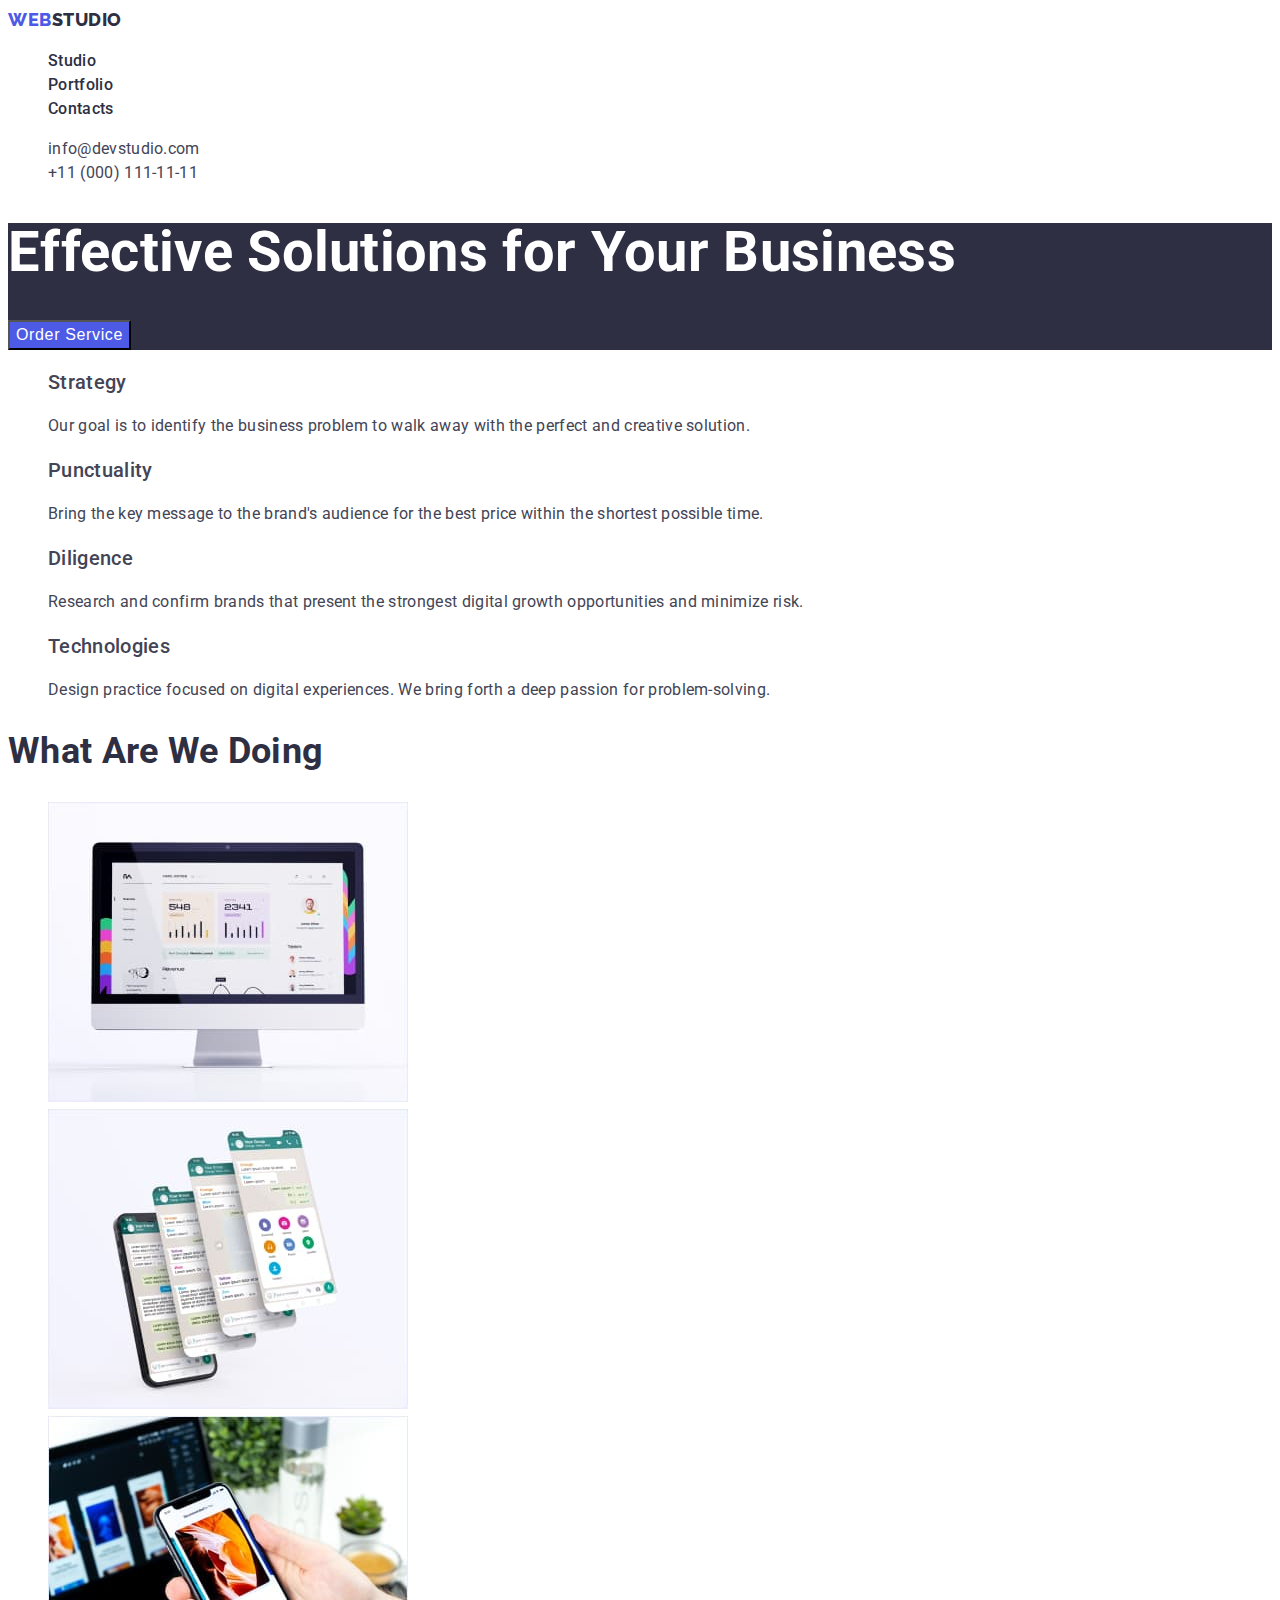
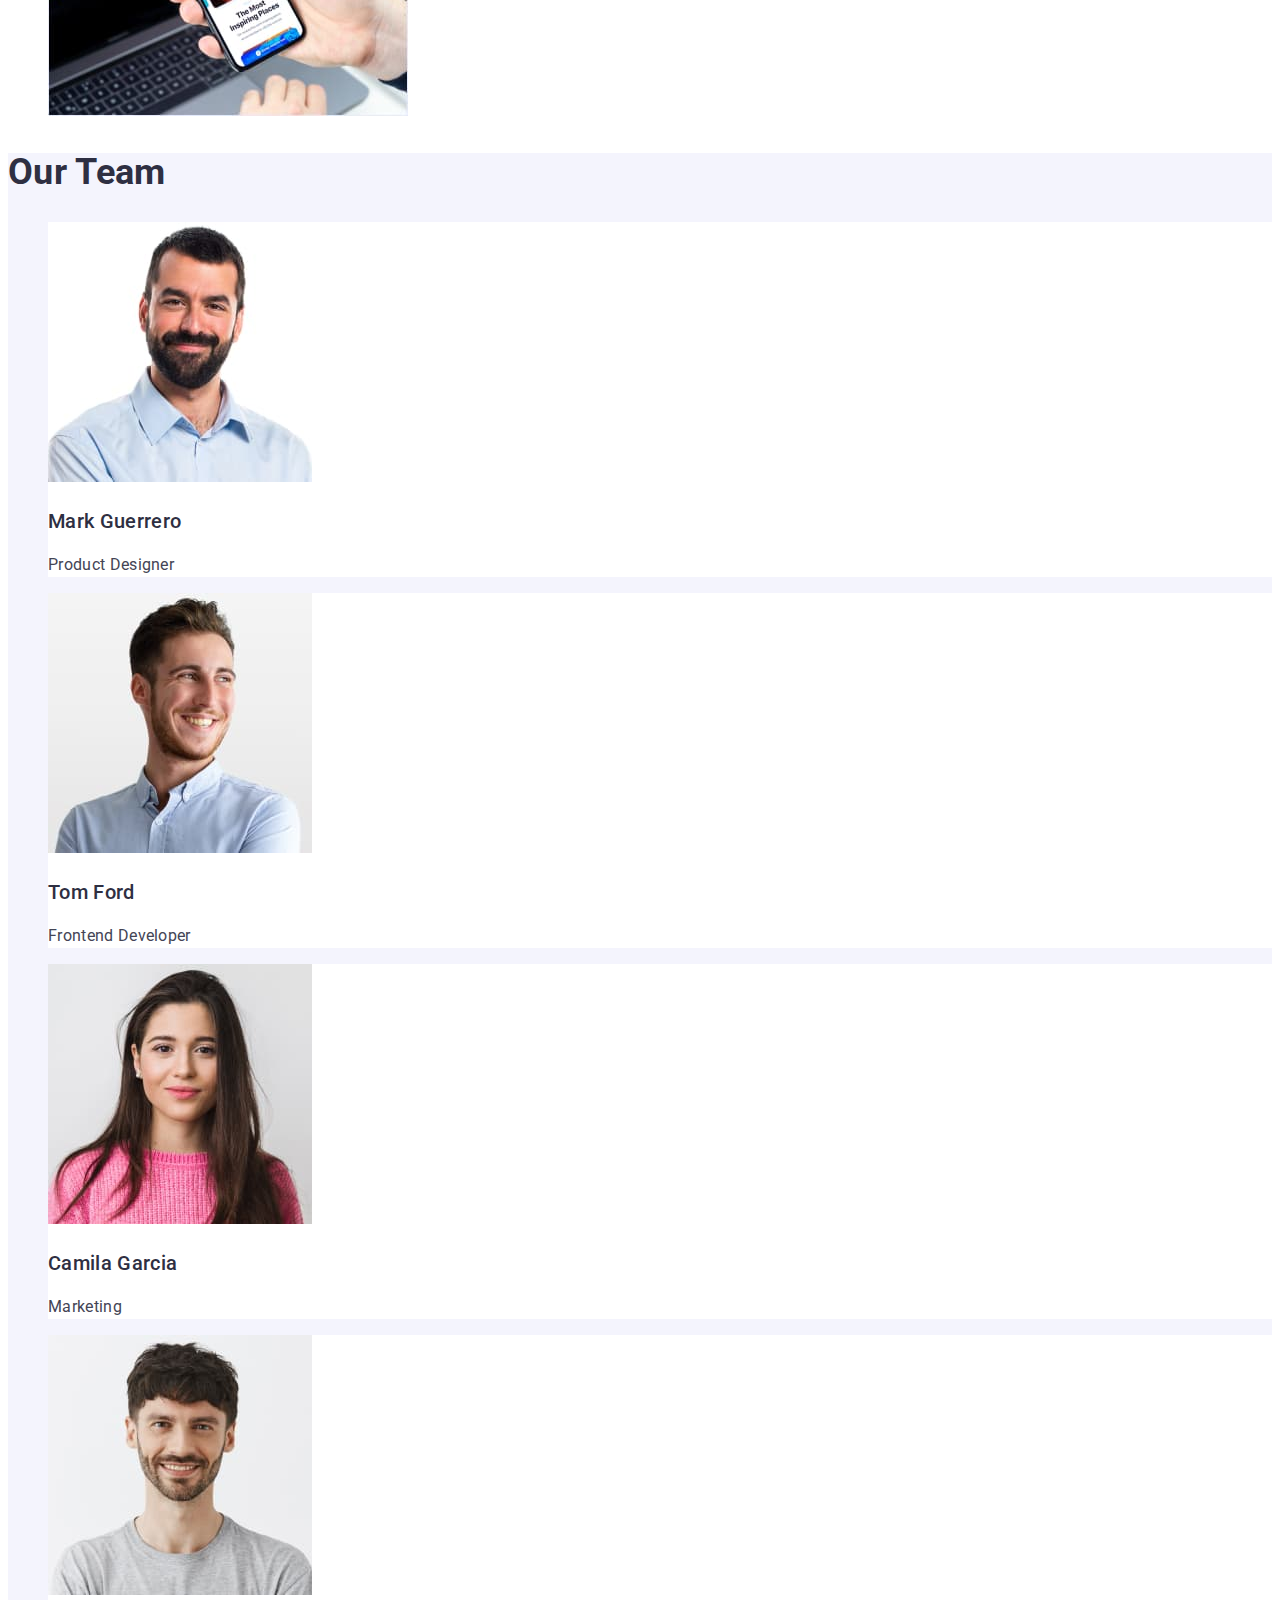
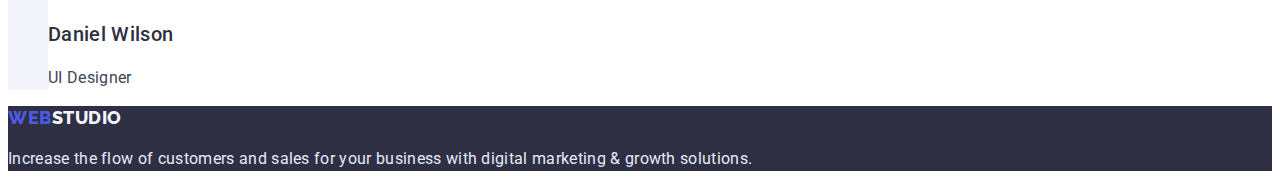
<file: index.html>
<!DOCTYPE html>
<html lang="en">
	<head>
		<meta charset="UTF-8" />
		<meta http-equiv="X-UA-Compatible" content="IE=edge" />
		<meta name="viewport" content="width=device-width, initial-scale=1.0" />
		<title>WebStudio</title>
		<link rel="preconnect" href="https://fonts.googleapis.com" />
		<link rel="preconnect" href="https://fonts.gstatic.com" crossorigin />
		<link
			href="https://fonts.googleapis.com/css2?family=Raleway:wght@800&family=Roboto:wght@400;500;700&display=swap"
			rel="stylesheet"
		/>
		<link rel="stylesheet" href="./css/styles.css " />
	</head>
	<body>
		<header>
			<!-- Top line -->
			<nav>
				<a href="./index.html" class="logo">
					<span class="logo-web">Web</span>Studio
				</a>
				<ul class="site-nav list">
					<li><a href="./index.html" class="link">Studio</a></li>
					<li><a href="./portfolio.html" class="link">Portfolio</a></li>
					<li><a href="" class="link">Contacts</a></li>
				</ul>
			</nav>

			<address class="address">
				<ul class="list">
					<li>
						<a href="mailto:info@devstudio.com" class="address-link"
							>info@devstudio.com</a
						>
					</li>
					<li>
						<a href="tel:+110001111111" class="address-link"
							>+11 (000) 111-11-11</a
						>
					</li>
				</ul>
			</address>
		</header>

		<main>
			<!-- hero image -->
			<section class="hero">
				<h1 class="hero-titel">Effective Solutions for Your Business</h1>
				<button type="button" class="hero-button">Order Service</button>
			</section>

			<!-- Feature -->
			<section class="section">
				<h2 class="title">Feature</h2>
				<ul class="feature-list">
					<li>
						<h3 class="feature-title">Strategy</h3>
						<p>
							Our goal is to identify the business problem to walk away with the
							perfect and creative solution.
						</p>
					</li>
					<li>
						<h3 class="feature-title">Punctuality</h3>
						<p>
							Bring the key message to the brand's audience for the best price
							within the shortest possible time.
						</p>
					</li>
					<li>
						<h3 class="feature-title">Diligence</h3>
						<p>
							Research and confirm brands that present the strongest digital
							growth opportunities and minimize risk.
						</p>
					</li>
					<li>
						<h3 class="feature-title">Technologies</h3>
						<p>
							Design practice focused on digital experiences. We bring forth a
							deep passion for problem-solving.
						</p>
					</li>
				</ul>
			</section>

			<!-- What are we doing -->
			<section class="section">
				<h2 class="section-title">What are we doing</h2>
				<ul class="list">
					<li>
						<img
							src="./images/example.jpg"
							alt="examples of work"
							width="360"
						/>
					</li>
					<li>
						<img
							src="./images/example_2.jpg"
							alt="examples of work"
							width="360"
						/>
					</li>
					<li>
						<img
							src="./images/example_3.jpg"
							alt="examples of work"
							width="360"
						/>
					</li>
				</ul>
			</section>

			<!-- Our Team -->
			<section class="team">
				<h2 class="section-title">Our Team</h2>
				<ul class="team-list">
					<li class="team-card">
						<a href="" class="team-person">
							<img
								src="./images/photo_mark_guerrero.jpg"
								alt="Photo Mark Guerrero"
								width="264"
							/>
							<h3 class="team-title">Mark Guerrero</h3>
							<p class="team-text">Product Designer</p>
						</a>
					</li>
					<li class="team-card">
						<a href="" class="team-person">
							<img
								src="./images/photo_tom_ford.jpg"
								alt="Photo Tom Ford"
								width="264"
							/>
							<h3 class="team-title">Tom Ford</h3>
							<p class="team-text">Frontend Developer</p>
						</a>
					</li>
					<li class="team-card">
						<a href="" class="team-person">
							<img
								src="./images/photo_camila_garcia.jpg"
								alt="Photo Camila Garcia"
								width="264"
							/>
							<h3 class="team-title">Camila Garcia</h3>
							<p class="team-text">Marketing</p>
						</a>
					</li>
					<li class="team-card">
						<a href="" class="team-person">
							<img
								src="./images/photo_daniel_wilson.jpg"
								alt="Photo Daniel Wilson"
								width="264"
							/>
							<h3 class="team-title">Daniel Wilson</h3>
							<p class="team-text">UI Designer</p>
						</a>
					</li>
				</ul>
			</section>
		</main>

		<!-- footer -->
		<footer class="footer">
			<a href="./index.html" class="footer-logo">
				<span class="footer-web">Web</span>Studio
			</a>
			<p class="footer-text">
				Increase the flow of customers and sales for your business with digital
				marketing & growth solutions.
			</p>
		</footer>
	</body>
</html>
</file>
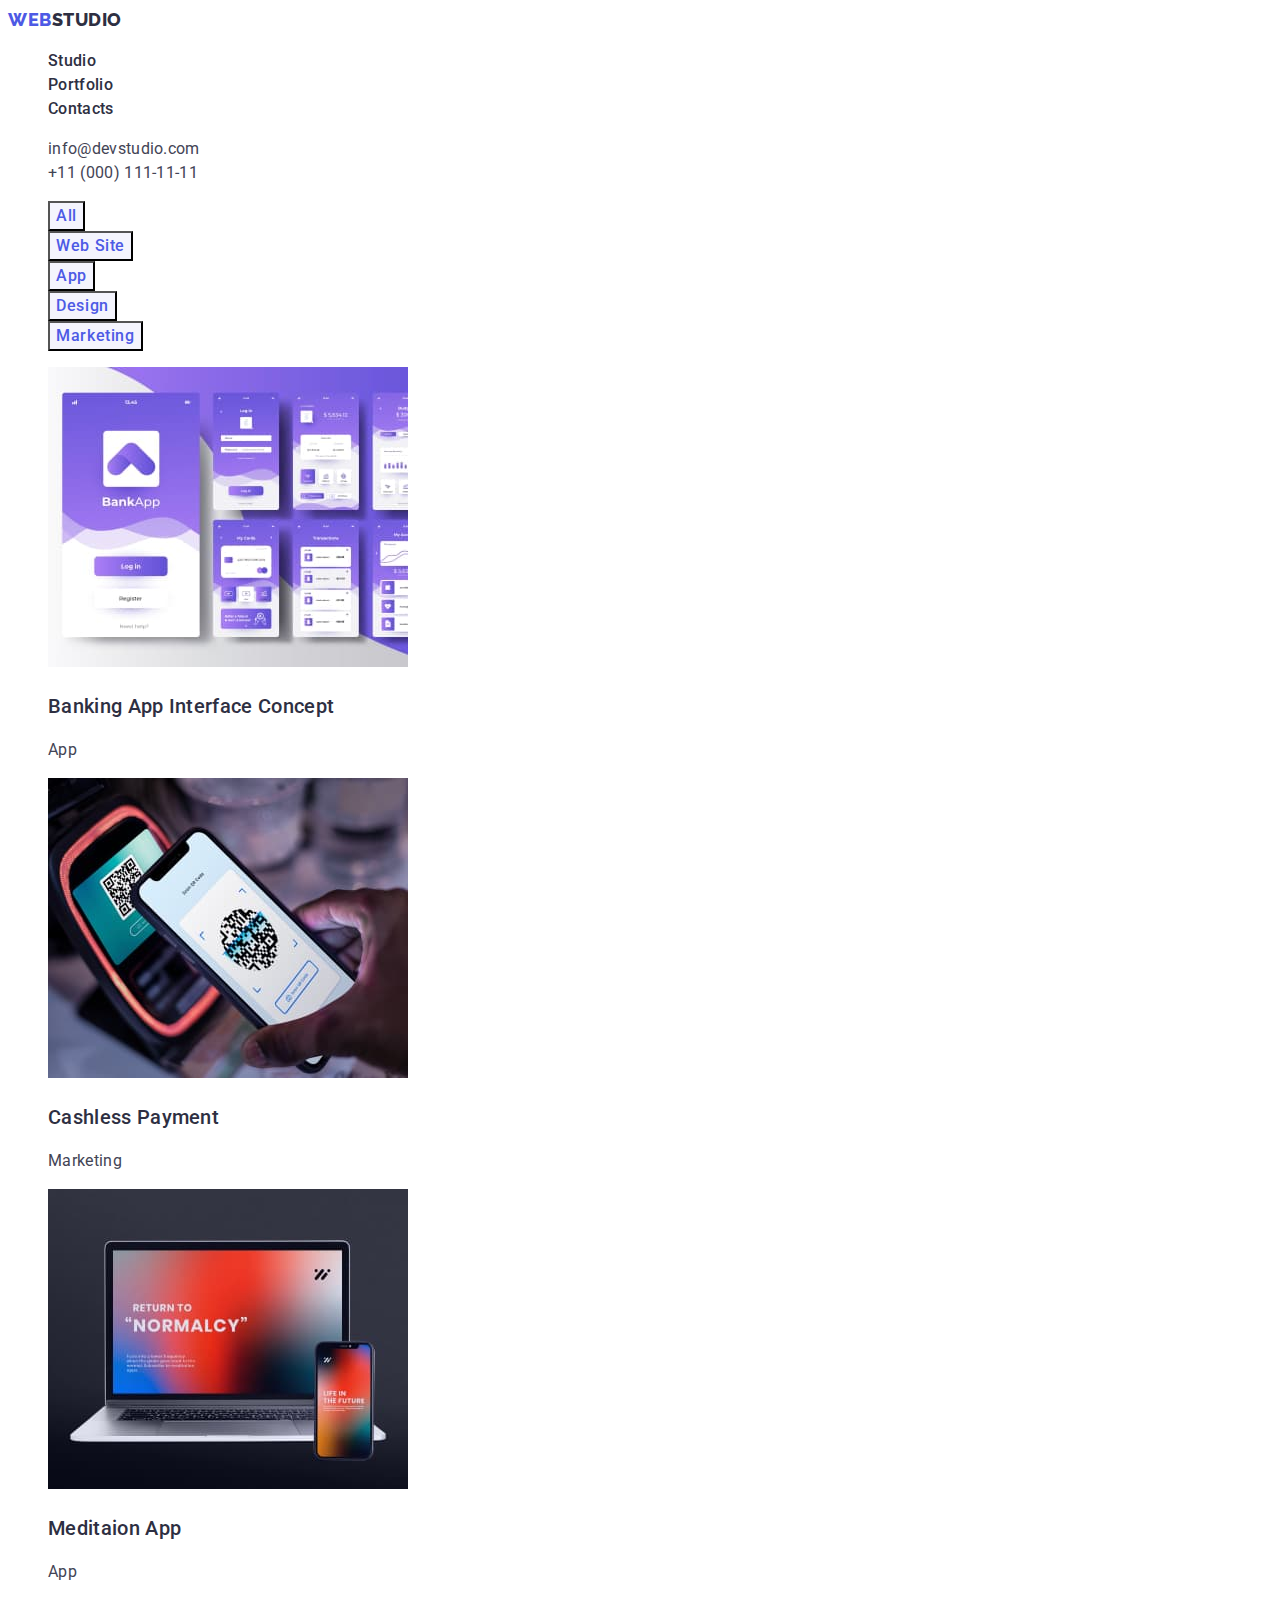
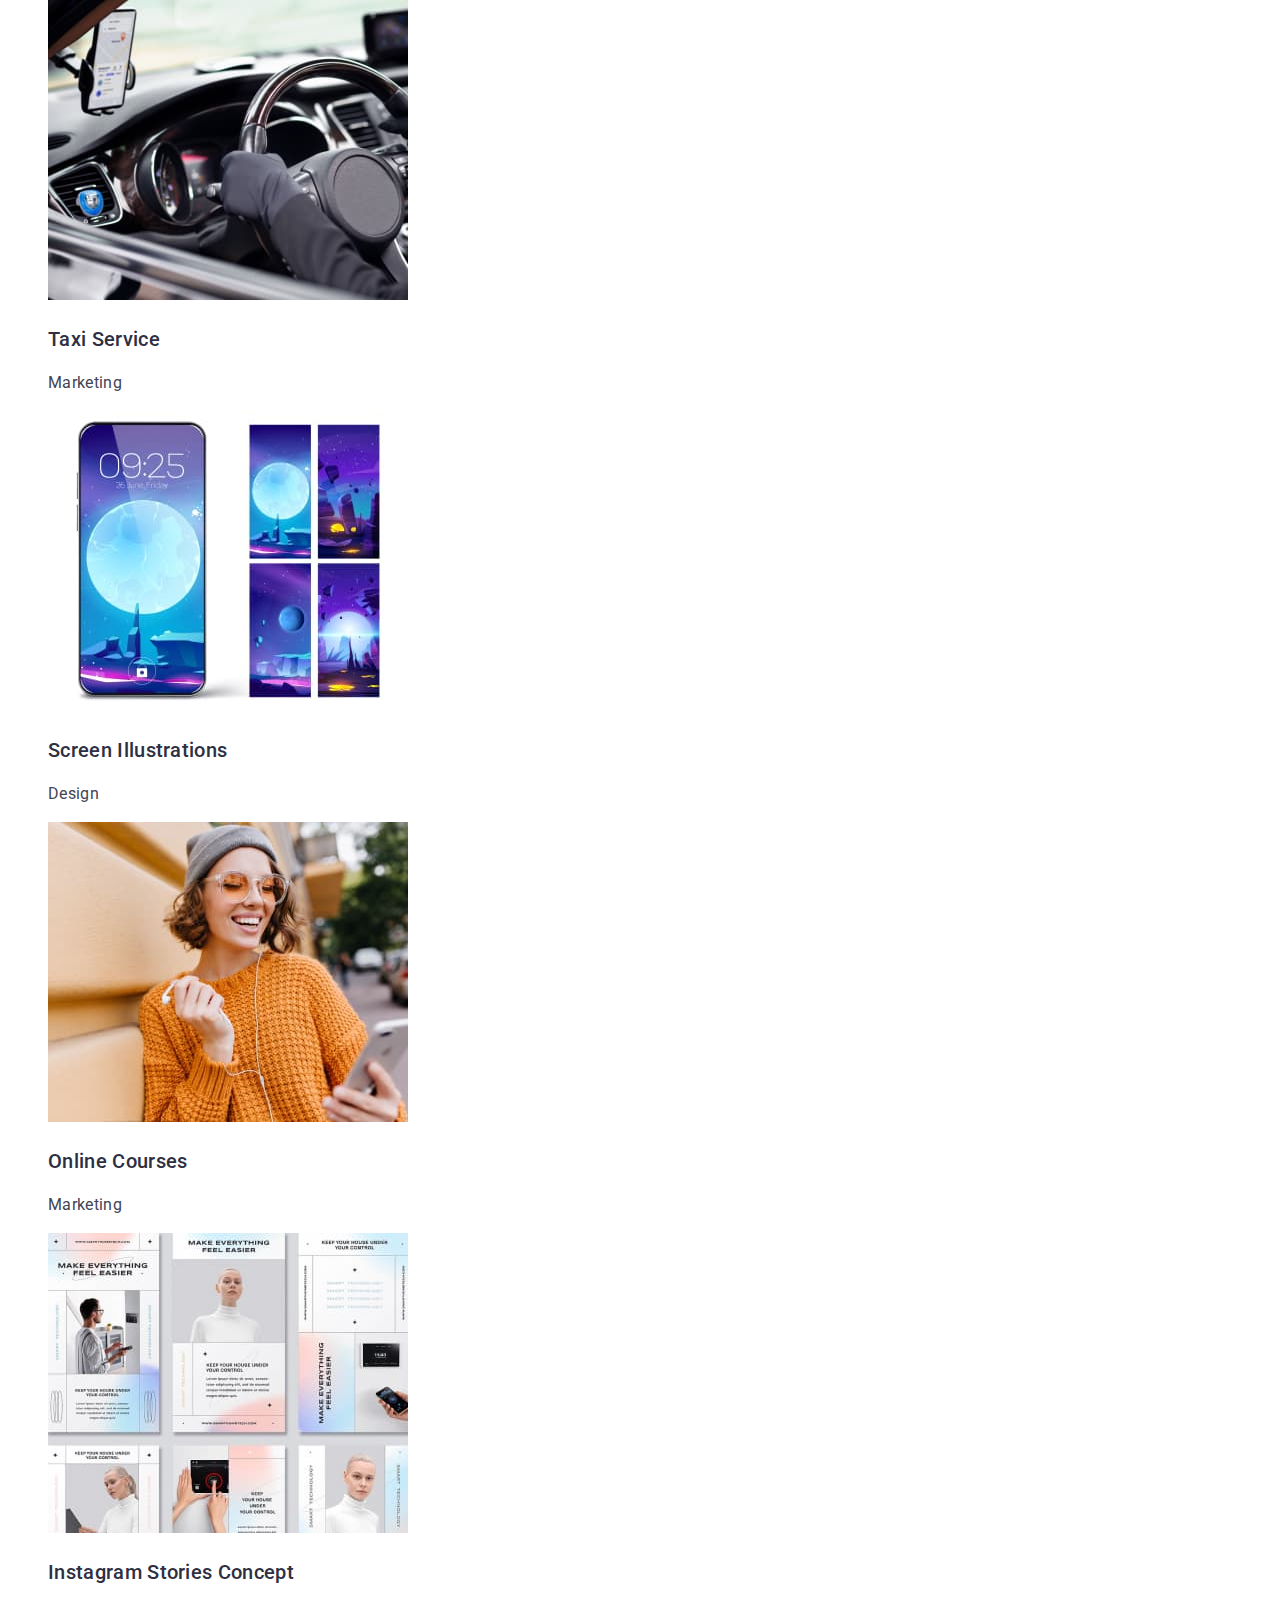
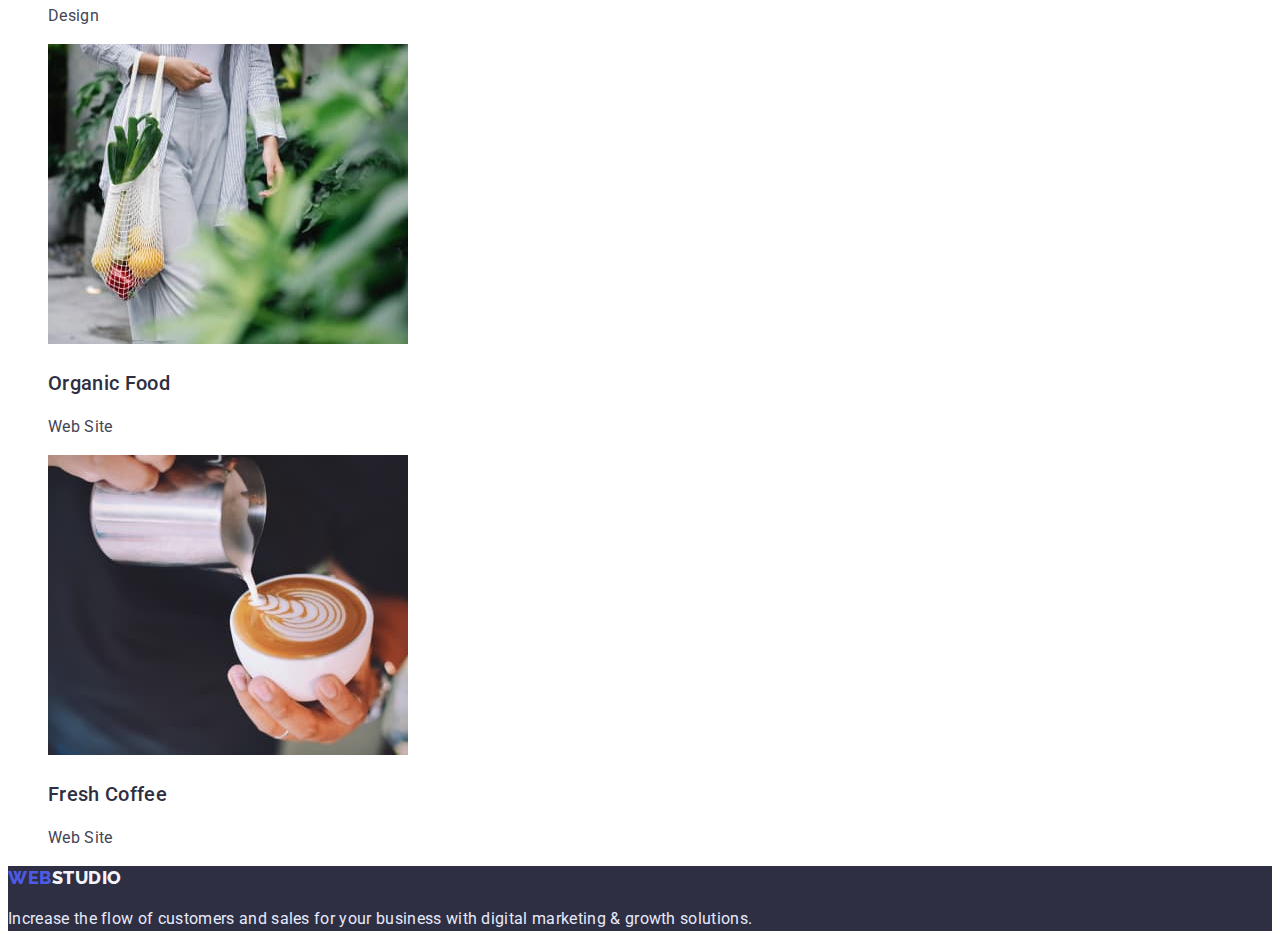
<file: portfolio.html>
<!DOCTYPE html>
<html lang="en">
	<head>
		<meta charset="UTF-8" />
		<meta http-equiv="X-UA-Compatible" content="IE=edge" />
		<meta name="viewport" content="width=device-width, initial-scale=1.0" />
		<title>Portfolio</title>
		<link rel="preconnect" href="https://fonts.googleapis.com" />
		<link rel="preconnect" href="https://fonts.gstatic.com" crossorigin />
		<link
			href="https://fonts.googleapis.com/css2?family=Raleway:wght@800&family=Roboto:wght@400;500;700&display=swap"
			rel="stylesheet"
		/>
		<link rel="stylesheet" href="./css/styles.css" />
	</head>
	<body>
		<header>
			<!-- Top line -->
			<nav>
				<a href="./index.html" class="logo">
					<span class="logo-web">Web</span>Studio
				</a>
				<ul class="site-nav list">
					<li><a href="./index.html" class="link">Studio</a></li>
					<li><a href="./portfolio.html" class="link">Portfolio</a></li>
					<li><a href="" class="link">Contacts</a></li>
				</ul>
			</nav>

			<address class="address">
				<ul class="list">
					<li>
						<a href="mailto:info@devstudio.com" class="address-link"
							>info@devstudio.com</a
						>
					</li>
					<li>
						<a href="tel:+110001111111" class="address-link"
							>+11 (000) 111-11-11</a
						>
					</li>
				</ul>
			</address>
		</header>

		<main>
			<section class="portfolio">
				<h1 class="title">Portfolio</h1>
				<ul class="portfolio-section">
					<li>
						<button type="button" class="portfolio-button">All</button>
					</li>
					<li>
						<button type="button" class="portfolio-button">Web Site</button>
					</li>
					<li>
						<button type="button" class="portfolio-button">App</button>
					</li>
					<li>
						<button type="button" class="portfolio-button">Design</button>
					</li>
					<li>
						<button type="button" class="portfolio-button">Marketing</button>
					</li>
				</ul>
				<ul class="portfolio-list">
					<li>
						<a>
							<img
								src="./images/banking_app.jpg"
								alt="Banking App Interface Concept"
								wight="360"
							/>
							<h3 class="portfolio-title">Banking App Interface Concept</h3>
							<p>App</p>
							<!-- <p>
								14 Stylish and User-Friendly App Design Concepts · Task Manager
								App · Calorie Tracker App · Exotic Fruit Ecommerce App · Cloud
								Storage App
							</p> -->
						</a>
					</li>
					<li>
						<a>
							<img
								src="./images/cashless_payment.jpg"
								alt="Cashless Payment"
								wight="360"
							/>
							<h3 class="portfolio-title">Cashless Payment</h3>
							<p>Marketing</p>
							<!-- <p>
								14 Stylish and User-Friendly App Design Concepts · Task Manager
								App · Calorie Tracker App · Exotic Fruit Ecommerce App · Cloud
								Storage App
							</p> -->
						</a>
					</li>
					<li>
						<a>
							<img
								src="./images/meditaion_app.jpg"
								alt="Meditaion App"
								wight="360"
							/>
							<h3 class="portfolio-title">Meditaion App</h3>
							<p>App</p>
							<!-- <p>
								14 Stylish and User-Friendly App Design Concepts · Task Manager
								App · Calorie Tracker App · Exotic Fruit Ecommerce App · Cloud
								Storage App
							</p> -->
						</a>
					</li>
					<li>
						<a>
							<img
								src="./images/taxi_service.jpg"
								alt="Taxi Service"
								wight="360"
							/>
							<h3 class="portfolio-title">Taxi Service</h3>
							<p>Marketing</p>
							<!-- <p>
								14 Stylish and User-Friendly App Design Concepts · Task Manager
								App · Calorie Tracker App · Exotic Fruit Ecommerce App · Cloud
								Storage App
							</p> -->
						</a>
					</li>
					<li>
						<a>
							<img
								src="./images/screen_illustrations.jpg"
								alt="Screen Illustrations"
								wight="360"
							/>
							<h3 class="portfolio-title">Screen Illustrations</h3>
							<p>Design</p>
							<!-- <p>
								14 Stylish and User-Friendly App Design Concepts · Task Manager
								App · Calorie Tracker App · Exotic Fruit Ecommerce App · Cloud
								Storage App
							</p> -->
						</a>
					</li>
					<li>
						<a>
							<img
								src="./images/online_courses.jpg"
								alt="Online Courses"
								wight="360"
							/>
							<h3 class="portfolio-title">Online Courses</h3>
							<p>Marketing</p>
							<!-- <p>
								14 Stylish and User-Friendly App Design Concepts · Task Manager
								App · Calorie Tracker App · Exotic Fruit Ecommerce App · Cloud
								Storage App
							</p> -->
						</a>
					</li>
					<li>
						<a>
							<img
								src="./images/instagram_stories.jpg"
								alt="Instagram Stories Concept"
								wight="360"
							/>
							<h3 class="portfolio-title">Instagram Stories Concept</h3>
							<p>Design</p>
							<!-- <p>
								14 Stylish and User-Friendly App Design Concepts · Task Manager
								App · Calorie Tracker App · Exotic Fruit Ecommerce App · Cloud
								Storage App
							</p> -->
						</a>
					</li>
					<li>
						<a>
							<img
								src="./images/organic_food.jpg"
								alt="Organic Food"
								wight="360"
							/>
							<h3 class="portfolio-title">Organic Food</h3>
							<p>Web Site</p>
							<!-- <p>
								14 Stylish and User-Friendly App Design Concepts · Task Manager
								App · Calorie Tracker App · Exotic Fruit Ecommerce App · Cloud
								Storage App
							</p> -->
						</a>
					</li>
					<li>
						<a>
							<img
								src="./images/fresh_coffee.jpg"
								alt="Fresh Coffee"
								wight="360"
							/>
							<h3 class="portfolio-title">Fresh Coffee</h3>
							<p>Web Site</p>
							<!-- <p>
								14 Stylish and User-Friendly App Design Concepts · Task Manager
								App · Calorie Tracker App · Exotic Fruit Ecommerce App · Cloud
								Storage App
							</p> -->
						</a>
					</li>
				</ul>
			</section>
		</main>

		<!-- footer -->
		<footer class="footer">
			<a href="./index.html" class="footer-logo">
				<span class="footer-web">Web</span>Studio
			</a>
			<p class="footer-text">
				Increase the flow of customers and sales for your business with digital
				marketing & growth solutions.
			</p>
		</footer>
	</body>
</html>
</file>
<file: css/styles.css>
:root {
	--primary-text-color: #2e2f42;
	--title-text-color: #434455;
	--button-text-color: #4d5ae5;
	--button-hover-color: #404bbf;
	--button-filter-color: #e7e9fc;
	--background-section-color: #f4f4fd;
	--background-color: #ffffff;
}

body {
	background-color: var(--background-color);
	color: var(--title-text-color);

	font-family: 'Roboto', sans-serif;
	font-weight: 400;
	font-size: 16px;
	line-height: 1.5;
	letter-spacing: 0.02em;
}

/* logo */
.logo {
	color: var(--primary-text-color);
	text-decoration-line: none;

	font-family: 'Raleway', sans-serif;
	font-weight: 800;
	font-size: 18px;
	line-height: 1.33;
	letter-spacing: 0.03em;
	text-transform: uppercase;
}
.logo-web {
	color: var(--button-text-color);
}
.logo:hover,
.logo:focus {
	color: none;
}

/* навігація по сайту */
.site-nav .link {
	color: var(--primary-text-color);
	text-decoration-line: none;

	font-weight: 500;
}

.site-nav .link:hover,
.site-nav .link:focus {
	color: var(--button-hover-color);
}
/* address */
.list {
	list-style: none;
}

.address {
	font-style: normal;
}

.address-link {
	color: var(--title-text-color);
	text-decoration-line: none;
}

.address-link:hover,
.address-link:focus {
	color: var(--button-hover-color);
}

/* hero */
.hero {
	background-color: var(--primary-text-color);
	color: var(--background-color);
}

.hero-titel {
	font-weight: 700;
	font-size: 56px;
	line-height: 1.07;
}

.hero-button {
	background-color: var(--button-text-color);
	color: var(--background-color);
	cursor: pointer;
	font-weight: 500;
	font-size: 16px;
	line-height: 1.5;
	letter-spacing: 0.04em;
}

.hero-button:hover,
.hero-button:focus {
	background-color: var(--button-hover-color);
}

/* section */

.title {
	display: none;
}

.feature-title {
	font-weight: 500;
	font-size: 20px;
	line-height: 1.2;
}

.feature-list {
	list-style: none;
}

.feature-list .title {
	color: var(--primary-text-color);
}

/* what are we doing */
.section-title {
	color: var(--primary-text-color);
	text-transform: capitalize;
	font-weight: 700;
	font-size: 36px;
	line-height: 1.11;
}

.team-title {
	font-weight: 500;
	font-size: 20px;
	line-height: 1.2;
}

/* our team */
.team {
	background-color: var(--background-section-color);
}

.team-card {
	background-color: var(--background-color);
	list-style: none;
}

.team-list .team-card:hover,
.team-list .team-card:focus {
	color: none;
}

.team-person {
	text-decoration-line: none;
	color: var(--primary-text-color);
}

.team-text {
	color: var(--title-text-color);
}

/* portfolio */
.portfolio-button {
	background-color: var(--background-section-color);
	color: var(--button-text-color);
	cursor: pointer;
	font-weight: 500;
	font-size: 16px;
	line-height: 1.5;
	letter-spacing: 0.04em;
	font-family: inherit;
}

.portfolio-button:hover,
.portfolio-button:focus {
	background-color: var(--button-hover-color);
	color: var(--background-color);
}

.portfolio-list,
.portfolio-section {
	list-style: none;
}

.portfolio-title {
	color: var(--primary-text-color);
	text-transform: capitalize;
	font-weight: 500;
	font-size: 20px;
	line-height: 1.2;
}

.footer {
	background-color: var(--primary-text-color);
	color: var(--button-filter-color);
}

.footer-logo {
	color: var(--background-section-color);
	text-decoration-line: none;

	font-family: raleway, Sans-serif;
	font-weight: 800;
	font-size: 18px;
	line-height: 1.33;
	letter-spacing: 0.03em;
	text-transform: uppercase;
}

.footer-web {
	color: var(--button-text-color);
}

.footer-logo:hover,
.footer-logo:focus {
	color: none;
}

.footer-text {
	color: var(--button-filter-color);
	font-family: 'Roboto', sans-serif;
}
</file>
